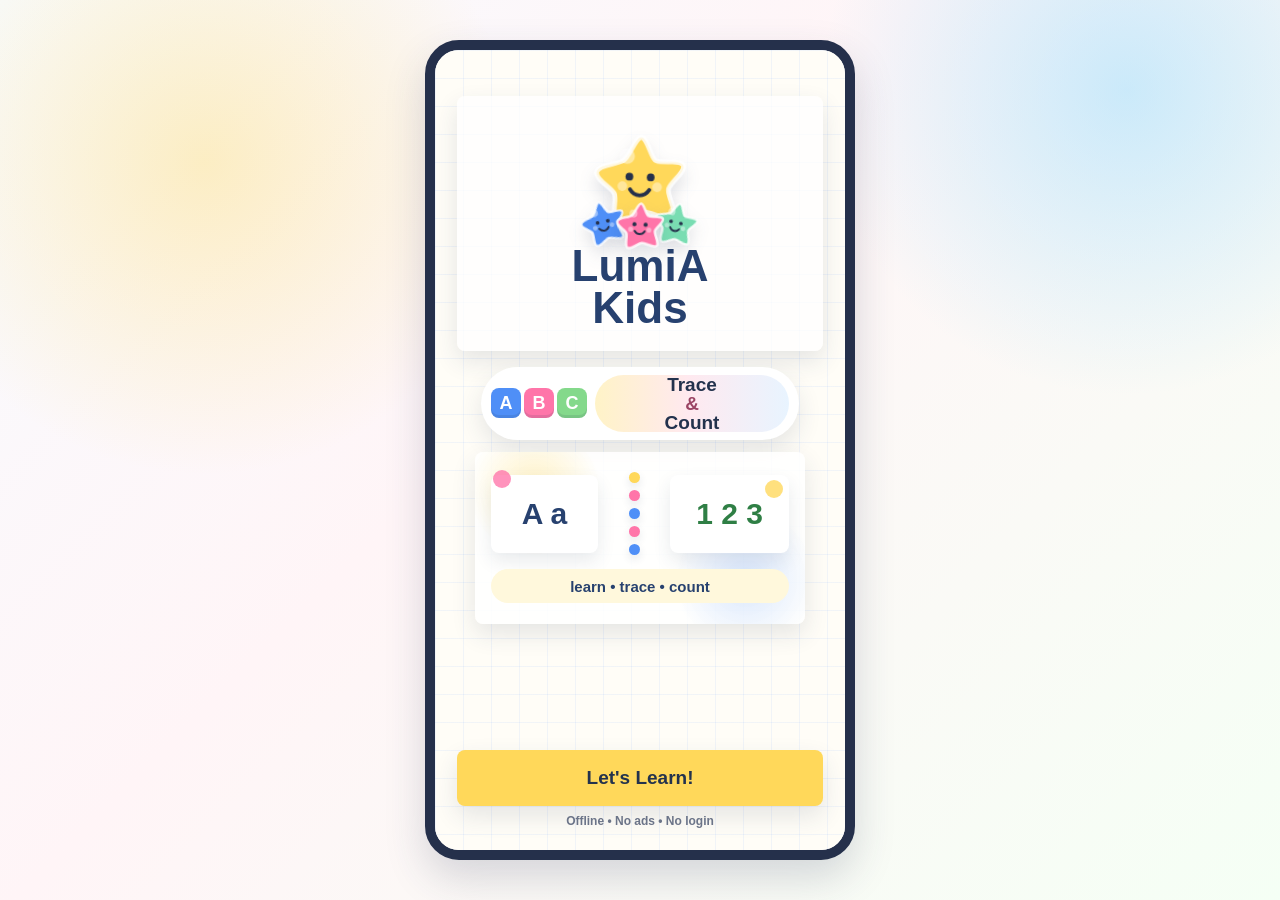
<file: index.html>
<!doctype html>
<html lang="en">
  <head>
    <meta charset="utf-8">
    <meta name="viewport" content="width=device-width, initial-scale=1">
    <title>LumiA Practice Prototype</title>
    <link rel="stylesheet" href="styles.css">
  </head>
  <body>
    <main class="phone-shell" aria-label="LumiA Kids app prototype">
      <section id="app" class="app-screen"></section>
    </main>
    <script src="app.js"></script>
  </body>
</html>
</file>
<file: styles.css>
:root {
  --ink: #23324d;
  --muted: #6b7488;
  --paper: #fffdf7;
  --sky: #8bd8ff;
  --sun: #ffd85a;
  --mint: #84d98b;
  --coral: #ff817d;
  --blue: #4f8ff7;
  --pink: #ff75a9;
  --shadow: 0 18px 40px rgba(42, 56, 91, 0.18);
  --soft-shadow: 0 10px 24px rgba(42, 56, 91, 0.12);
  font-family: Inter, ui-rounded, "Arial Rounded MT Bold", Arial, sans-serif;
}

* {
  box-sizing: border-box;
}

body {
  min-height: 100vh;
  margin: 0;
  color: var(--ink);
  background:
    radial-gradient(circle at 16% 18%, rgba(255, 216, 90, 0.35), transparent 24%),
    radial-gradient(circle at 88% 10%, rgba(139, 216, 255, 0.44), transparent 22%),
    linear-gradient(135deg, #f8fbff 0%, #fff5f7 42%, #f5fff5 100%);
  display: grid;
  place-items: center;
  padding: 24px;
}

button,
input {
  font: inherit;
}

button {
  border: 0;
  cursor: pointer;
}

.phone-shell {
  width: min(430px, 100%);
  min-height: min(820px, calc(100vh - 48px));
  background: #ffffff;
  border: 10px solid #25304b;
  border-radius: 34px;
  box-shadow: var(--shadow);
  overflow: hidden;
}

.app-screen {
  min-height: calc(min(820px, 100vh - 48px) - 20px);
  background: var(--paper);
  position: relative;
  overflow: hidden;
}

.screen {
  min-height: calc(min(820px, 100vh - 48px) - 20px);
  display: flex;
  flex-direction: column;
  padding: 22px;
  position: relative;
}

.screen::before {
  content: "";
  position: absolute;
  inset: 0;
  background-image:
    linear-gradient(rgba(79, 143, 247, 0.08) 1px, transparent 1px),
    linear-gradient(90deg, rgba(79, 143, 247, 0.08) 1px, transparent 1px);
  background-size: 28px 28px;
  pointer-events: none;
}

.screen > * {
  position: relative;
}

.topbar {
  display: grid;
  grid-template-columns: 74px 1fr 74px;
  align-items: center;
  gap: 12px;
  min-height: 48px;
}

.back-btn,
.icon-btn {
  width: 100%;
  height: 44px;
  border-radius: 999px;
  background: #ffffff;
  color: var(--ink);
  box-shadow: var(--soft-shadow);
  display: grid;
  place-items: center;
  font-size: 14px;
  font-weight: 900;
}

.screen-title {
  margin: 0;
  font-size: 25px;
  line-height: 1.05;
  text-align: center;
}

.brand-lockup {
  display: grid;
  gap: 16px;
  place-items: center;
  margin-top: 24px;
}

.brand-title {
  margin: 0;
  font-size: 44px;
  line-height: 0.95;
  color: #27416f;
  text-align: center;
}

.star-counter {
  width: fit-content;
  min-width: 78px;
  min-height: 38px;
  padding: 6px 12px;
  border-radius: 999px;
  background: #ffffff;
  color: #27416f;
  box-shadow: var(--soft-shadow);
  display: inline-grid;
  grid-auto-flow: column;
  align-items: center;
  justify-content: center;
  gap: 7px;
  font-size: 18px;
  font-weight: 900;
  border: 3px solid rgba(255, 216, 90, 0.72);
  position: relative;
  overflow: visible;
}

.star-counter span {
  color: var(--sun);
  font-size: 22px;
  line-height: 1;
  text-shadow: 0 2px 0 rgba(39, 65, 111, 0.14);
}

.star-counter::before,
.star-counter::after {
  content: "✦";
  position: absolute;
  color: var(--sun);
  opacity: 0;
  pointer-events: none;
  filter: drop-shadow(0 3px 5px rgba(42, 56, 91, 0.16));
}

.star-counter::before {
  left: -8px;
  top: -8px;
  font-size: 17px;
}

.star-counter::after {
  right: -7px;
  bottom: -8px;
  font-size: 14px;
}

.star-counter.spark {
  animation: counterGlow 1.9s ease-out;
}

.star-counter.spark::before {
  animation: counterSpark 1.15s ease-out;
}

.star-counter.spark::after {
  animation: counterSpark 1.15s ease-out 0.14s;
}

.counter-spark {
  position: absolute;
  opacity: 0;
  color: var(--sun);
  font-style: normal;
  pointer-events: none;
  filter: drop-shadow(0 3px 5px rgba(42, 56, 91, 0.18));
}

.spark-one {
  left: -16px;
  top: 6px;
  font-size: 20px;
}

.spark-two {
  right: -15px;
  top: -13px;
  font-size: 18px;
}

.spark-three {
  right: 14px;
  bottom: -18px;
  font-size: 16px;
}

.spark-four {
  left: 16px;
  top: -18px;
  font-size: 15px;
}

.star-counter.spark .counter-spark {
  animation: counterBurst 1.7s ease-out forwards;
}

.star-counter.spark .spark-two {
  animation-delay: 0.1s;
}

.star-counter.spark .spark-three {
  animation-delay: 0.18s;
}

.star-counter.spark .spark-four {
  animation-delay: 0.28s;
}

@keyframes counterGlow {
  0%,
  100% {
    transform: scale(1);
    box-shadow: var(--soft-shadow);
  }
  24% {
    transform: scale(1.18);
    box-shadow:
      0 0 0 10px rgba(255, 216, 90, 0.26),
      0 0 0 20px rgba(132, 217, 139, 0.12),
      var(--soft-shadow);
  }
  54% {
    transform: scale(1.08);
    box-shadow:
      0 0 0 6px rgba(255, 216, 90, 0.2),
      var(--soft-shadow);
  }
}

@keyframes counterSpark {
  0% {
    opacity: 0;
    transform: translateY(4px) scale(0.6) rotate(0deg);
  }
  28% {
    opacity: 1;
    transform: translateY(0) scale(1) rotate(8deg);
  }
  100% {
    opacity: 0;
    transform: translateY(-10px) scale(0.85) rotate(18deg);
  }
}

@keyframes counterBurst {
  0% {
    opacity: 0;
    transform: translate(0, 6px) scale(0.55) rotate(0deg);
  }
  24% {
    opacity: 1;
    transform: translate(0, -2px) scale(1.25) rotate(10deg);
  }
  100% {
    opacity: 0;
    transform: translate(0, -22px) scale(0.8) rotate(24deg);
  }
}

.stars-row {
  position: relative;
  width: calc(var(--mascot-size, 74px) * 2.55);
  height: calc(var(--mascot-size, 74px) * 1.55);
  margin-inline: auto;
}

.star {
  position: absolute;
  left: 50%;
  bottom: 0;
  width: var(--size, 74px);
  height: var(--size, 74px);
  overflow: visible;
  filter: drop-shadow(0 9px 8px rgba(42, 56, 91, 0.14));
}

.bubbly-star {
  transform-origin: center;
}

.star-1 {
  z-index: 1;
  transform: translateX(-50%) translateY(-18%) rotate(2deg);
}

.star-2 {
  z-index: 2;
  transform: translateX(-128%) translateY(2%) rotate(-12deg);
}

.star-3 {
  z-index: 3;
  transform: translateX(-50%) translateY(12%) rotate(3deg);
}

.star-4 {
  z-index: 2;
  transform: translateX(28%) translateY(3%) rotate(13deg);
}

.logo-card .star-1 {
  animation: bigSisterStar 3.6s ease-in-out infinite;
}

.logo-card .star-2 {
  animation: littleStarLeft 3.6s ease-in-out infinite;
}

.logo-card .star-3 {
  animation: littleStarMiddle 3.6s ease-in-out infinite;
}

.logo-card .star-4 {
  animation: littleStarRight 3.6s ease-in-out infinite;
}

.star-body {
  fill: var(--star-color, var(--sun));
  stroke: rgba(255, 255, 255, 0.82);
  stroke-width: 5;
  stroke-linejoin: round;
}

.logo-card .star-body {
  animation: starBreath 2.8s ease-in-out infinite;
  transform-box: fill-box;
  transform-origin: center;
}

.star-highlight {
  fill: rgba(255, 255, 255, 0.44);
}

.star-eye {
  fill: #25304b;
}

.star-cheek {
  fill: rgba(255, 255, 255, 0.4);
}

.star-smile {
  fill: none;
  stroke: #25304b;
  stroke-width: 4;
  stroke-linecap: round;
}

.logo-card {
  width: 100%;
  padding: 22px 14px;
  border-radius: 8px;
  background: rgba(255, 255, 255, 0.72);
  box-shadow: var(--soft-shadow);
}

.learning-badge {
  width: min(100%, 318px);
  display: grid;
  grid-template-columns: auto 1fr;
  align-items: center;
  gap: 8px;
  margin: 0;
  padding: 8px 10px;
  border-radius: 999px;
  background: #ffffff;
  box-shadow: var(--soft-shadow);
  color: var(--ink);
  font-weight: 900;
}

.abc-blocks {
  display: inline-flex;
  gap: 3px;
}

.abc-blocks span {
  width: 30px;
  height: 30px;
  border-radius: 8px;
  display: grid;
  place-items: center;
  color: #ffffff;
  font-size: 18px;
  line-height: 1;
  box-shadow: inset 0 -3px 0 rgba(35, 50, 77, 0.12);
}

.abc-blocks span:nth-child(1) {
  background: var(--blue);
}

.abc-blocks span:nth-child(2) {
  background: #ff75a9;
}

.abc-blocks span:nth-child(3) {
  background: var(--mint);
}

.badge-title {
  min-height: 34px;
  border-radius: 999px;
  display: grid;
  place-items: center;
  background: linear-gradient(90deg, #fff3c7 0%, #ffe9ef 48%, #e8f4ff 100%);
  color: var(--ink);
  font-size: 19px;
  line-height: 1;
  letter-spacing: 0;
  white-space: nowrap;
}

.badge-title span {
  color: #9b4564;
  padding-inline: 3px;
}

.learning-preview {
  position: relative;
  width: min(100%, 330px);
  min-height: 172px;
  display: grid;
  align-content: center;
  gap: 14px;
  margin-top: -4px;
  padding: 18px 16px;
  border-radius: 8px;
  background:
    radial-gradient(circle at 18% 22%, rgba(255, 216, 90, 0.34), transparent 22%),
    radial-gradient(circle at 82% 74%, rgba(79, 143, 247, 0.22), transparent 24%),
    rgba(255, 255, 255, 0.84);
  box-shadow: var(--soft-shadow);
  overflow: hidden;
}

.preview-row {
  display: grid;
  grid-template-columns: 0.9fr 52px 1fr;
  align-items: center;
  gap: 10px;
}

.preview-token {
  min-height: 78px;
  border-radius: 8px;
  display: grid;
  place-items: center;
  background: #ffffff;
  font-size: 30px;
  line-height: 1;
  font-weight: 900;
  box-shadow: 0 8px 18px rgba(42, 56, 91, 0.1);
}

.letter-token {
  color: #27416f;
}

.number-token {
  color: #2f7f45;
}

.preview-trace {
  display: grid;
  justify-items: center;
  gap: 7px;
}

.preview-trace span {
  width: 11px;
  height: 11px;
  border-radius: 50%;
  background: #ffd85a;
  box-shadow: 0 4px 8px rgba(42, 56, 91, 0.12);
}

.preview-trace span:nth-child(2),
.preview-trace span:nth-child(4) {
  background: #ff75a9;
}

.preview-trace span:nth-child(3),
.preview-trace span:nth-child(5) {
  background: #4f8ff7;
}

.preview-caption {
  width: 100%;
  min-height: 34px;
  border-radius: 999px;
  display: grid;
  place-items: center;
  background: #fff8dc;
  color: #27416f;
  font-size: 15px;
  font-weight: 900;
}

.preview-spark {
  position: absolute;
  width: 18px;
  height: 18px;
  border-radius: 50%;
  opacity: 0.78;
}

.preview-spark.one {
  left: 18px;
  top: 18px;
  background: #ff75a9;
}

.preview-spark.two {
  right: 22px;
  top: 28px;
  background: #ffd85a;
}

@keyframes bigSisterStar {
  0%,
  100% {
    transform: translateX(-50%) translateY(-18%) rotate(2deg) scale(1);
  }
  42% {
    transform: translateX(-50%) translateY(-22%) rotate(1deg) scale(1.025);
  }
  68% {
    transform: translateX(-50%) translateY(-19%) rotate(3deg) scale(1.01);
  }
}

@keyframes littleStarLeft {
  0%,
  100% {
    transform: translateX(-128%) translateY(2%) rotate(-12deg);
  }
  36% {
    transform: translateX(-152%) translateY(-10%) rotate(-22deg);
  }
  70% {
    transform: translateX(-105%) translateY(10%) rotate(-5deg);
  }
}

@keyframes littleStarMiddle {
  0%,
  100% {
    transform: translateX(-50%) translateY(12%) rotate(3deg);
  }
  34% {
    transform: translateX(-50%) translateY(-4%) rotate(-4deg);
  }
  72% {
    transform: translateX(-50%) translateY(15%) rotate(5deg);
  }
}

@keyframes littleStarRight {
  0%,
  100% {
    transform: translateX(28%) translateY(3%) rotate(13deg);
  }
  38% {
    transform: translateX(52%) translateY(-9%) rotate(23deg);
  }
  72% {
    transform: translateX(8%) translateY(11%) rotate(7deg);
  }
}

@keyframes starBreath {
  0%,
  100% {
    transform: scale(1) rotate(0deg);
  }
  45% {
    transform: scale(1.035) rotate(-1.5deg);
  }
  62% {
    transform: scale(1.01) rotate(1deg);
  }
}

.splash-actions {
  margin-top: auto;
  display: grid;
  gap: 8px;
}

.splash-note {
  margin: 0;
  color: var(--muted);
  text-align: center;
  font-size: 12px;
  font-weight: 900;
}

.primary-btn,
.menu-btn,
.pill-btn,
.answer-btn {
  min-height: 56px;
  border-radius: 8px;
  background: #ffffff;
  box-shadow: var(--soft-shadow);
  color: var(--ink);
  font-weight: 900;
}

.primary-btn {
  background: var(--sun);
  font-size: 19px;
}

.hear-btn {
  display: inline-flex;
  align-items: center;
  justify-content: center;
  gap: 10px;
}

.speaker-icon {
  font-size: 22px;
  line-height: 1;
}

.menu-grid {
  display: grid;
  grid-template-columns: 1fr 1fr;
  gap: 14px;
  margin-top: 28px;
}

.menu-btn {
  min-height: 156px;
  padding: 14px 12px;
  display: grid;
  align-content: center;
  justify-items: center;
  gap: 9px;
  font-size: 20px;
}

.menu-visual {
  min-width: 78px;
  min-height: 42px;
  padding: 7px 10px;
  border-radius: 8px;
  display: grid;
  place-items: center;
  background: rgba(255, 255, 255, 0.78);
  box-shadow: inset 0 -3px 0 rgba(35, 50, 77, 0.08);
  color: var(--ink);
  font-size: 24px;
  line-height: 1;
  font-weight: 900;
}

.menu-btn strong {
  font-size: 31px;
  line-height: 1;
}

.menu-btn small {
  color: var(--muted);
  font-weight: 800;
  font-size: 14px;
  line-height: 1.15;
  text-align: center;
}

.abc {
  background:
    radial-gradient(circle at 18% 20%, rgba(79, 143, 247, 0.18), transparent 24%),
    #e8f4ff;
}

.numbers {
  background:
    radial-gradient(circle at 84% 22%, rgba(255, 216, 90, 0.32), transparent 24%),
    #fff3c7;
}

.play {
  background:
    radial-gradient(circle at 18% 82%, rgba(121, 221, 178, 0.34), transparent 24%),
    #e8f8e7;
}

.parent {
  background:
    radial-gradient(circle at 82% 80%, rgba(255, 117, 169, 0.18), transparent 24%),
    #ffe9ef;
}

.letter-grid,
.number-grid {
  display: grid;
  gap: 12px;
  margin-top: 14px;
  padding-bottom: 18px;
}

.letter-grid {
  grid-template-columns: repeat(3, 1fr);
}

.number-grid {
  grid-template-columns: repeat(4, 1fr);
}

.tile {
  min-height: 78px;
  border-radius: 8px;
  background:
    radial-gradient(circle at 82% 18%, rgba(255, 216, 90, 0.24), transparent 22%),
    #ffffff;
  box-shadow: var(--soft-shadow);
  display: grid;
  align-content: center;
  place-items: center;
  gap: 2px;
  font-weight: 900;
  color: var(--ink);
}

.tile.letter {
  grid-template-columns: auto auto;
  column-gap: 6px;
}

.tile.letter span {
  color: #27416f;
  font-size: 34px;
  line-height: 1;
}

.tile.letter small {
  color: #4f8ff7;
  font-size: 25px;
  line-height: 1;
}

.tile.number {
  background:
    radial-gradient(circle at 18% 18%, rgba(121, 221, 178, 0.28), transparent 24%),
    #ffffff;
}

.tile.number span {
  color: #2f7f45;
  font-size: 34px;
  line-height: 1;
}

.detail-hero {
  display: grid;
  justify-items: center;
  gap: 14px;
  margin-top: 16px;
}

.display-letter,
.display-number {
  width: 176px;
  height: 132px;
  border-radius: 8px;
  background: #ffffff;
  box-shadow: var(--soft-shadow);
  display: grid;
  place-items: center;
  color: #27416f;
  font-weight: 900;
}

.display-letter {
  grid-template-columns: 1fr 1fr;
  font-size: 68px;
}

.display-number {
  font-size: 74px;
}

.mode-row {
  display: grid;
  grid-template-columns: 1fr 1fr;
  gap: 10px;
  width: 100%;
}

.pill-btn {
  min-height: 48px;
}

.pill-btn.active {
  background: var(--blue);
  color: #ffffff;
}

.trace-panel {
  margin-top: 16px;
  background:
    radial-gradient(circle at 12% 12%, rgba(255, 216, 90, 0.22), transparent 24%),
    #ffffff;
  border-radius: 8px;
  box-shadow: var(--soft-shadow);
  padding: 12px;
}

.trace-panel .star-counter,
.parent-panel .star-counter {
  margin: 0 auto 10px;
}

.trace-prompt {
  width: fit-content;
  margin: 0 auto 10px;
  padding: 7px 14px;
  border-radius: 999px;
  background: #e8f4ff;
  color: #27416f;
  font-size: 14px;
  font-weight: 900;
}

#traceCanvas {
  width: 100%;
  height: 220px;
  display: block;
  border-radius: 8px;
  background:
    radial-gradient(circle at 18% 20%, rgba(255, 255, 255, 0.74), transparent 22%),
    #fff8dc;
  box-shadow: inset 0 0 0 3px rgba(255, 216, 90, 0.24);
  touch-action: none;
}

.trace-canvas-wrap {
  position: relative;
}

.trace-sparkles {
  position: absolute;
  inset: 0;
  pointer-events: none;
  overflow: hidden;
}

.trace-sparkle {
  position: absolute;
  transform: translate(-50%, -50%);
  font-size: 16px;
  line-height: 1;
  opacity: 0;
  filter: drop-shadow(0 3px 6px rgba(42, 56, 91, 0.18));
  animation: traceSparkle 520ms ease-out forwards;
  color: #ffd85a;
  text-shadow:
    0 0 0 rgba(255, 216, 90, 0.3),
    0 0 10px rgba(79, 143, 247, 0.12);
}

.trace-sparkle:nth-child(3n) {
  color: #ff75a9;
}

.trace-sparkle:nth-child(4n) {
  color: #4f8ff7;
}

@keyframes traceSparkle {
  0% {
    opacity: 0;
    transform: translate(-50%, -50%) scale(0.55) rotate(0deg);
  }
  18% {
    opacity: 1;
    transform: translate(calc(-50% + var(--drift-x)), calc(-50% + var(--drift-y))) scale(1.05) rotate(var(--spin));
  }
  100% {
    opacity: 0;
    transform: translate(calc(-50% + var(--drift-x)), calc(-50% + calc(var(--drift-y) - 10px))) scale(0.75) rotate(var(--spin));
  }
}

.trace-actions {
  display: grid;
  grid-template-columns: 0.85fr 1.15fr;
  gap: 10px;
  margin-top: 12px;
}

.trace-actions .clear-btn {
  background: #ffffff;
  color: var(--ink);
}

.trace-actions .done-btn {
  background: var(--sun);
  font-size: 20px;
  letter-spacing: 0.2px;
}

.trace-actions .done-btn:active {
  transform: translateY(1px);
}

.helper-text {
  color: var(--muted);
  text-align: center;
  font-size: 14px;
  font-weight: 800;
}

.reward-strip {
  min-height: 42px;
  margin-top: 10px;
  display: grid;
  place-items: center;
  color: #2f7f45;
  font-weight: 900;
  transition: background-color 180ms ease, color 180ms ease;
}

.reward-strip.wrong {
  color: #a23a37;
  background: rgba(255, 129, 125, 0.22);
  border-radius: 999px;
  padding: 6px 10px;
}

.celebration {
  position: absolute;
  inset: 0;
  display: none;
  pointer-events: none;
  overflow: hidden;
  z-index: 20;
}

.celebration.show {
  display: block;
}

.celebration-card {
  position: absolute;
  left: 50%;
  top: 24%;
  transform: translate(-50%, -50%) scale(0.8);
  min-width: 176px;
  min-height: 128px;
  padding: 16px 24px 18px;
  border-radius: 8px;
  background: #ffffff;
  color: #27416f;
  box-shadow: var(--shadow);
  display: grid;
  gap: 4px;
  place-items: center;
  border: 4px solid rgba(255, 216, 90, 0.82);
  animation: popYay 3.45s ease-out forwards;
}

.celebration-star {
  width: 46px;
  height: 46px;
  border-radius: 50%;
  display: grid;
  place-items: center;
  background: var(--sun);
  color: #ffffff;
  font-size: 30px;
  text-shadow: 0 2px 0 rgba(39, 65, 111, 0.16);
  animation: starPulse 1.05s ease-in-out 0.2s 2;
}

.celebration-fly-star {
  position: absolute;
  left: 50%;
  top: 42%;
  width: 280px;
  height: 280px;
  display: grid;
  place-items: center;
  filter: drop-shadow(0 14px 18px rgba(42, 56, 91, 0.18));
  transform: translate(-50%, -50%) scale(0.68);
}

.celebration-fly-star.return-home {
  animation: flyStarToCounter 6.35s cubic-bezier(0.38, 0.02, 0.18, 1) forwards;
}

.celebration-fly-star svg {
  width: 100%;
  height: 100%;
}

.celebration-fly-star path {
  fill: var(--sun);
  stroke: rgba(255, 255, 255, 0.86);
  stroke-width: 5;
  stroke-linejoin: round;
}

.celebration-fly-star .reward-star-eye {
  fill: #25304b;
  stroke: none;
}

.celebration-fly-star .reward-star-smile {
  fill: none;
  stroke: #25304b;
  stroke-width: 4;
  stroke-linecap: round;
}

.fly-trail {
  position: absolute;
  left: 50%;
  top: 50%;
  color: var(--sun);
  opacity: 0;
  font-size: 28px;
  line-height: 1;
  filter: drop-shadow(0 4px 6px rgba(42, 56, 91, 0.18));
  transform: translate(-50%, -50%) scale(0.4);
}

.trail-two {
  font-size: 22px;
}

.trail-three {
  font-size: 18px;
}

.celebration-fly-star.return-home .fly-trail {
  animation: flyTrail 6.35s cubic-bezier(0.38, 0.02, 0.18, 1) 0.34s forwards;
}

.celebration-fly-star.return-home .trail-two {
  animation-delay: 0.64s;
}

.celebration-fly-star.return-home .trail-three {
  animation-delay: 0.94s;
}

.celebration-word {
  font-size: 36px;
  font-weight: 900;
  line-height: 1;
}

.celebration-note {
  color: #2f7f45;
  font-size: 15px;
  font-weight: 900;
}

.confetti {
  position: absolute;
  top: -20px;
  left: var(--left);
  width: var(--size);
  height: calc(var(--size) * 1.35);
  border-radius: 5px;
  background: var(--color);
  animation: fallConfetti 3.65s ease-in var(--delay) forwards;
}

@keyframes flyStarToCounter {
  0% {
    opacity: 0;
    transform: translate(-50%, -50%) scale(0.42) rotate(-3deg);
  }
  12% {
    opacity: 1;
    transform: translate(-50%, -50%) scale(1.08) rotate(2deg);
  }
  36% {
    opacity: 1;
    transform: translate(-50%, -50%) scale(1.04) rotate(-1deg);
  }
  100% {
    opacity: 0.04;
    transform:
      translate(calc(-50% + var(--fly-x, 0px)), calc(-50% + var(--fly-y, -180px)))
      scale(0.08)
      rotate(6deg);
  }
}

@keyframes flyTrail {
  0%,
  40% {
    opacity: 0;
    transform: translate(-50%, -50%) scale(0.35) rotate(0deg);
  }
  52% {
    opacity: 0.9;
    transform: translate(calc(-50% - 34px), calc(-50% + 24px)) scale(0.82) rotate(8deg);
  }
  100% {
    opacity: 0;
    transform:
      translate(calc(-50% + var(--fly-x, 0px) - 12px), calc(-50% + var(--fly-y, -180px) + 8px))
      scale(0.18)
      rotate(28deg);
  }
}

@keyframes starPulse {
  0%,
  100% {
    transform: scale(1) rotate(0deg);
  }
  45% {
    transform: scale(1.16) rotate(8deg);
  }
}

@keyframes popYay {
  0% {
    opacity: 0;
    transform: translate(-50%, -50%) scale(0.55);
  }
  18% {
    opacity: 1;
    transform: translate(-50%, -50%) scale(1.08);
  }
  32% {
    opacity: 1;
    transform: translate(-50%, -50%) scale(1);
  }
  78% {
    opacity: 1;
    transform: translate(-50%, -50%) scale(1);
  }
  100% {
    opacity: 0;
    transform: translate(-50%, -50%) scale(0.95);
  }
}

@keyframes fallConfetti {
  0% {
    opacity: 0;
    transform: translate(0, 0) rotate(0deg);
  }
  10% {
    opacity: 1;
  }
  78% {
    opacity: 1;
  }
  100% {
    opacity: 0;
    transform: translate(var(--drift), 620px) rotate(260deg);
  }
}

.match-board {
  display: grid;
  grid-template-columns: 1fr 1fr;
  gap: 14px;
  margin-top: 22px;
}

.match-column {
  display: grid;
  gap: 10px;
}

.match-card {
  min-height: 74px;
  border-radius: 8px;
  background: #ffffff;
  box-shadow: var(--soft-shadow);
  font-size: 34px;
  font-weight: 900;
}

.match-card.selected {
  outline: 4px solid var(--sun);
}

.match-card.done {
  background: #e8f8e7;
  color: #2f7f45;
}

.gate-card,
.parent-panel {
  margin-top: 24px;
  border-radius: 8px;
  background: #ffffff;
  box-shadow: var(--soft-shadow);
  padding: 18px;
}

.math-question {
  font-size: 34px;
  text-align: center;
  font-weight: 900;
  margin: 10px 0 18px;
}

.answer-grid {
  display: grid;
  grid-template-columns: 1fr 1fr;
  gap: 10px;
}

.answer-btn {
  font-size: 24px;
}

.parent-note {
  margin: 0 0 12px;
  padding: 10px 12px;
  border-radius: 8px;
  background: #e8f8e7;
  color: #2f7f45;
  text-align: center;
  font-size: 13px;
  font-weight: 900;
}

.setting-row {
  display: flex;
  align-items: center;
  justify-content: space-between;
  gap: 14px;
  min-height: 58px;
  border-bottom: 1px solid #eef1f6;
  font-weight: 900;
}

.setting-row:last-child {
  border-bottom: 0;
}

.toggle {
  min-width: 70px;
  height: 34px;
  padding: 0 12px;
  border-radius: 999px;
  background: var(--mint);
  color: var(--ink);
  font-size: 14px;
  font-weight: 900;
}

.footer-note {
  margin-top: auto;
  color: var(--muted);
  font-size: 12px;
  text-align: center;
  font-weight: 800;
}

@media (max-width: 390px) {
  body {
    padding: 0;
  }

  .phone-shell {
    min-height: 100vh;
    border: 0;
    border-radius: 0;
  }

  .app-screen,
  .screen {
    min-height: 100vh;
  }

  .brand-title {
    font-size: 38px;
  }

  .letter-grid {
    grid-template-columns: repeat(2, 1fr);
  }
}
</file>
